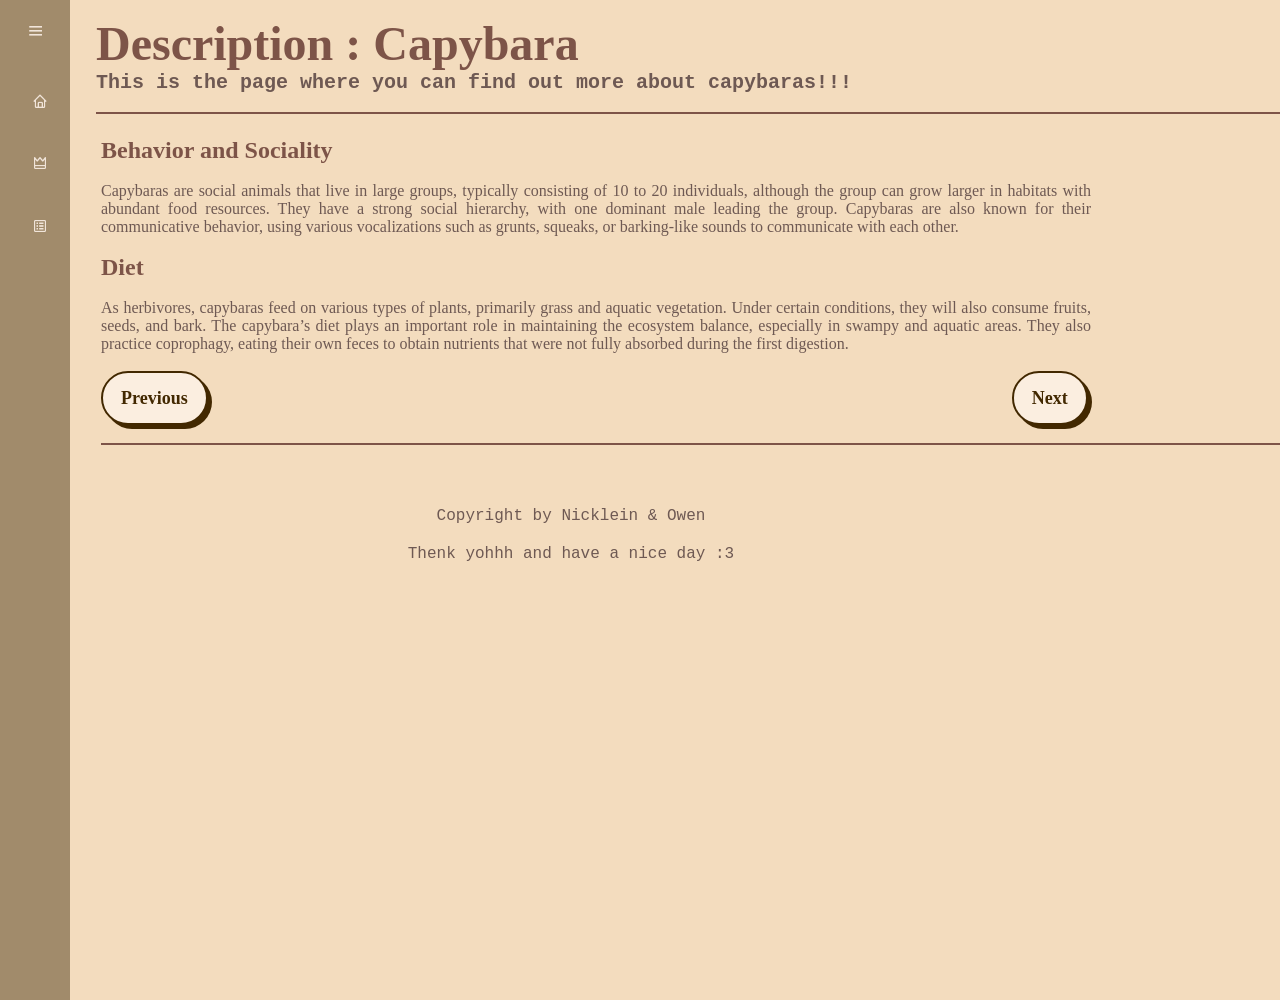
<file: 1desc 2.html>
<!DOCTYPE html>
<html>

<head>
	<link rel="icon"
		href="https://media4.giphy.com/media/v1.Y2lkPTc5MGI3NjExcGN5dHhzMmF2MGNrdWoxd28wbGU1ZWJ4aDR4bnN2ZzhxOTR1cTcwNSZlcD12MV9pbnRlcm5hbF9naWZfYnlfaWQmY3Q9cw/pDn9h4mpzxE85qIbMV/giphy.webp"
		type="image/x-icon" />
	<link href='https://unpkg.com/boxicons@2.1.4/css/boxicons.min.css' rel='stylesheet'>
	<title>Capybara</title>
	<style>
		* {
			margin: 0;
			padding: 0;
			box-sizing: border-box;
		}

		.sidebar {
			position: absolute;
			top: 0;
			left: 0;
			height: 1000px;
			width: 70px;
			background-color: #a18b6b;
			padding: .8rem .8rem;
			transition: all 0.5s ease;
		}

		.sidebar.active~.main-content {
			left: 250px;
			width: calc(100% - 200px);
		}

		.sidebar.active {
			width: 210px;
		}

		.sidebar #btn {
			position: absolute;
			color: #f1e5da;
			top: .4rem;
			left: 50%;
			font-size: 1.2rem;
			line-height: 50px;
			transform: translateX(-50%);
			cursor: pointer;
		}

		.sidebar.active #btn {
			left: 90%;
		}

		.sidebar .top .logo {
			color: #f1e5da;
			display: flex;
			height: 50px;
			width: 100%;
			align-items: center;
			pointer-events: none;
			opacity: 0;
			transition: opacity 0.3s ease-in;
		}

		.sidebar.active .top .logo {
			opacity: 1;
		}

		.top .logo {
			font-size: 2rem;
			margin-right: 20px;
		}

		.user {
			display: flex;
			align-items: center;
			margin: 1rem 0;
		}

		.user p {
			color: #f1e5da;
			opacity: 1;
			margin-left: 1rem
		}


		.sidebar p {
			opacity: 0;
		}

		.sidebar.active p {
			opacity: 1;
		}

		.sidebar ul li {
			position: relative;
			list-style-type: none;
			height: 50px;
			width: 90%;
			margin: 0.8rem auto;
			line-height: 50px;
		}

		.sidebar ul li a {
			color: #f1e5da;
			display: flex;
			align-items: center;
			text-decoration: none;
			border-radius: 0.8rem;
		}

		.sidebar ul li a:hover {
			background-color: #f1e5da;
			color: #7d5448;
		}

		.sidebar ul li a i {
			min-width: 50px;
			text-align: center;
			height: 50px;
			border-radius: 12px;
			line-height: 50px;
		}

		.sidebar .nav-item {
			opacity: 0;
			transition: opacity 0.3s ease-in;
		}

		.sidebar.active .nav-item {
			opacity: 1;
		}

		.sidebar ul li .tooltip {
			position: absolute;
			left: 125px;
			top: 50%;
			transform: translate(-50%, -50%);
			box-shadow: 0 0.5rem 0.8rem rgba(0, 0, 0, 0.2);
			border-radius: .5rem;
			padding: .4rem 1.2rem;
			line-height: 1.8rem;
			z-index: 20;
			opacity: 0;
		}

		.sidebar ul li:hover .tooltip {
			opacity: 1;
			background-color: #f1e5da;
			color: #7d5448;
		}

		.sidebar.active ul li .tooltip {
			display: none;
		}

		.main-content {
			position: relative;
			min-height: 100vh;
			top: 0;
			left: 80px;
			transition: all 0.5s ease;
			width: calc(100%-80px);
			padding: 1rem;

		}

		body {
			background-color: #f3dcbe;
		}

		.tombol {
			background-color: #fbeee0;
			border: 2px solid #422800;
			border-radius: 30px;
			box-shadow: #422800 4px 4px 0 0;
			color: #422800;
			cursor: pointer;
			display: inline-block;
			font-weight: 600;
			font-size: 18px;
			padding: 0 18px;
			line-height: 50px;
			text-align: center;
			text-decoration: none;
			user-select: none;
			-webkit-user-select: none;
			touch-action: manipulation;
		}

		.tombol:hover {
			background-color: #fff;
		}

		.tombol:active {
			box-shadow: #422800 2px 2px 0 0;
			transform: translate(2px, 2px);
		}

		@media (min-width: 768px) {
			.button-74 {
				min-width: 120px;
				padding: 0 25px;
			}
		}
	</style>
</head>

<body>

	<nav>
		<div class="sidebar">
			<div class="top">
				<div class="logo">
					<i class="bx bx-leaf"></i>
					<span>Menu</span>
				</div>
				<i class="bx bx-menu" id="btn"></i>
			</div>
			<ul>
				<li>
					<a
						href="index.html">
						<i class="bx bx-home"></i>
						<span class="nav-item">Home</span>
					</a>
					<span class="tooltip">Home</span>
				</li>

				<li>
					<a
						href="2class.html">
						<i class="bx bx-crown"></i>
						<span class="nav-item">Classification</span>
					</a>
					<span class="tooltip">Classification</span>
				</li>

				<li>
					<a
						href="3regis.html">
						<i class="bx bx-spreadsheet"></i>
						<span class="nav-item">Register</span>
					</a>
					<span class="tooltip">Register</span>
				</li>
			</ul>
		</div>


		<div class="main-content">
			<div class="content">
				<p>
					<font face="Cursive" color="#7d5448" size="7">
						<b>
							Description : Capybara
						</b>
					</font>
				</p>
				<p>
					<b>
						<font size="5" color="#6e5953" face="Monospace">
							This is the page where you can find out more about capybaras!!!
						</font>
					</b>
				</p>
				<br>
				<hr width="1800" align="left" color="#7d5448">
				<br>


				<article>

					<div style="width: 1000px; padding: 5px;">
						<p align="left">
							<font size="5" face="Cursive" color="#7d5448">
								<b>
									Behavior and Sociality
								</b>
							</font>
						</p>

						<br>

						<p align="justify" class="short-desc">
							<font size="3" face="Cursive" color="#6e5953">
								Capybaras are social animals that live in large groups, typically consisting of 10 to 20 individuals, although the group can grow larger in habitats with abundant food resources. They have a strong social hierarchy, with one dominant male leading the group. Capybaras are also known for their communicative behavior, using various vocalizations such as grunts, squeaks, or barking-like sounds to communicate with each other.
							</font>
						</p>

						<br>

						<p align="left">
							<font size="5" face="Cursive" color="#7d5448">
								<b>
									Diet
								</b>
							</font>
						</p>

						<br>

						<p align="justify" class="short-desc">
							<font size="3" face="Cursive" color="#6e5953">
								As herbivores, capybaras feed on various types of plants, primarily grass and aquatic vegetation. Under certain conditions, they will also consume fruits, seeds, and bark. The capybara’s diet plays an important role in maintaining the ecosystem balance, especially in swampy and aquatic areas. They also practice coprophagy, eating their own feces to obtain nutrients that were not fully absorbed during the first digestion.
							</font>
						</p>

						<br>
						<a href="1desc.html"
							class="tombol">Previous</a>
						<a href="1desc 3.html"
							class="tombol" style="margin-left: 800px;">Next</a>

						<br>
						<br>
						<hr width="1800" align="left" color="#7d5448">
						<br>

				</article>

				<br>

				<footer>
					<div style="width: 950px; padding: 20px;">
						<center>
							<p>
								<font face="Monospace" size="4" color="#6e5953">
									Copyright by Nicklein & Owen
									<br><br>
									Thenk yohhh and have a nice day :3
								</font>
							</p>
						</center>
					</div>
				</footer>
			</div>
		</div>
		</div>

		<script>
			let btn = document.querySelector('#btn')
			let sidebar = document.querySelector('.sidebar')

			btn.onclick = function () {
				sidebar.classList.toggle('active');
			};
		</script>

</body>

</html>
</file>
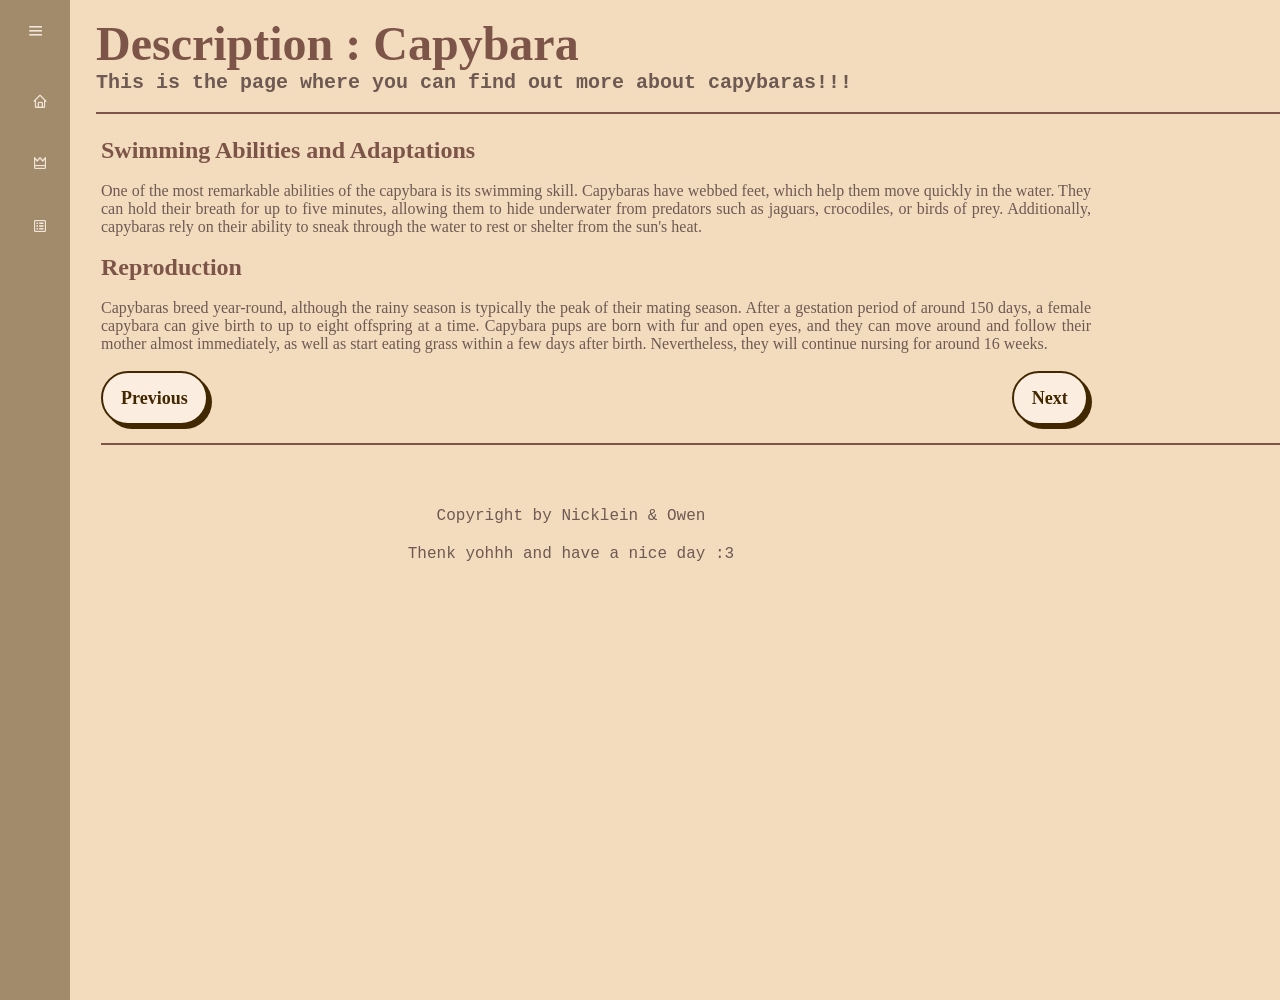
<file: 1desc 3.html>
<!DOCTYPE html>
<html>

<head>
	<link rel="icon"
		href="https://media4.giphy.com/media/v1.Y2lkPTc5MGI3NjExcGN5dHhzMmF2MGNrdWoxd28wbGU1ZWJ4aDR4bnN2ZzhxOTR1cTcwNSZlcD12MV9pbnRlcm5hbF9naWZfYnlfaWQmY3Q9cw/pDn9h4mpzxE85qIbMV/giphy.webp"
		type="image/x-icon" />
	<link href='https://unpkg.com/boxicons@2.1.4/css/boxicons.min.css' rel='stylesheet'>
	<title>Capybara</title>
	<style>
		* {
			margin: 0;
			padding: 0;
			box-sizing: border-box;
		}

		.sidebar {
			position: absolute;
			top: 0;
			left: 0;
			height: 1000px;
			width: 70px;
			background-color: #a18b6b;
			padding: .8rem .8rem;
			transition: all 0.5s ease;
		}

		.sidebar.active~.main-content {
			left: 250px;
			width: calc(100% - 200px);
		}

		.sidebar.active {
			width: 210px;
		}

		.sidebar #btn {
			position: absolute;
			color: #f1e5da;
			top: .4rem;
			left: 50%;
			font-size: 1.2rem;
			line-height: 50px;
			transform: translateX(-50%);
			cursor: pointer;
		}

		.sidebar.active #btn {
			left: 90%;
		}

		.sidebar .top .logo {
			color: #f1e5da;
			display: flex;
			height: 50px;
			width: 100%;
			align-items: center;
			pointer-events: none;
			opacity: 0;
			transition: opacity 0.3s ease-in;
		}

		.sidebar.active .top .logo {
			opacity: 1;
		}

		.top .logo {
			font-size: 2rem;
			margin-right: 20px;
		}

		.user {
			display: flex;
			align-items: center;
			margin: 1rem 0;
		}

		.user p {
			color: #f1e5da;
			opacity: 1;
			margin-left: 1rem
		}


		.sidebar p {
			opacity: 0;
		}

		.sidebar.active p {
			opacity: 1;
		}

		.sidebar ul li {
			position: relative;
			list-style-type: none;
			height: 50px;
			width: 90%;
			margin: 0.8rem auto;
			line-height: 50px;
		}

		.sidebar ul li a {
			color: #f1e5da;
			display: flex;
			align-items: center;
			text-decoration: none;
			border-radius: 0.8rem;
		}

		.sidebar ul li a:hover {
			background-color: #f1e5da;
			color: #7d5448;
		}

		.sidebar ul li a i {
			min-width: 50px;
			text-align: center;
			height: 50px;
			border-radius: 12px;
			line-height: 50px;
		}

		.sidebar .nav-item {
			opacity: 0;
			transition: opacity 0.3s ease-in;
		}

		.sidebar.active .nav-item {
			opacity: 1;
		}

		.sidebar ul li .tooltip {
			position: absolute;
			left: 125px;
			top: 50%;
			transform: translate(-50%, -50%);
			box-shadow: 0 0.5rem 0.8rem rgba(0, 0, 0, 0.2);
			border-radius: .5rem;
			padding: .4rem 1.2rem;
			line-height: 1.8rem;
			z-index: 20;
			opacity: 0;
		}

		.sidebar ul li:hover .tooltip {
			opacity: 1;
			background-color: #f1e5da;
			color: #7d5448;
		}

		.sidebar.active ul li .tooltip {
			display: none;
		}

		.main-content {
			position: relative;
			min-height: 100vh;
			top: 0;
			left: 80px;
			transition: all 0.5s ease;
			width: calc(100%-80px);
			padding: 1rem;

		}

		body {
			background-color: #f3dcbe;
		}

		.tombol {
			background-color: #fbeee0;
			border: 2px solid #422800;
			border-radius: 30px;
			box-shadow: #422800 4px 4px 0 0;
			color: #422800;
			cursor: pointer;
			display: inline-block;
			font-weight: 600;
			font-size: 18px;
			padding: 0 18px;
			line-height: 50px;
			text-align: center;
			text-decoration: none;
			user-select: none;
			-webkit-user-select: none;
			touch-action: manipulation;
		}

		.tombol:hover {
			background-color: #fff;
		}

		.tombol:active {
			box-shadow: #422800 2px 2px 0 0;
			transform: translate(2px, 2px);
		}

		@media (min-width: 768px) {
			.button-74 {
				min-width: 120px;
				padding: 0 25px;
			}
		}
	</style>
</head>

<body>

	<nav>
		<div class="sidebar">
			<div class="top">
				<div class="logo">
					<i class="bx bx-leaf"></i>
					<span>Menu</span>
				</div>
				<i class="bx bx-menu" id="btn"></i>
			</div>
			<ul>
				<li>
					<a
						href="index.html">
						<i class="bx bx-home"></i>
						<span class="nav-item">Home</span>
					</a>
					<span class="tooltip">Home</span>
				</li>

				<li>
					<a
						href="2class.html">
						<i class="bx bx-crown"></i>
						<span class="nav-item">Classification</span>
					</a>
					<span class="tooltip">Classification</span>
				</li>

				<li>
					<a
						href="3regis.html">
						<i class="bx bx-spreadsheet"></i>
						<span class="nav-item">Register</span>
					</a>
					<span class="tooltip">Register</span>
				</li>
			</ul>
		</div>


		<div class="main-content">
			<div class="content">
				<p>
					<font face="Cursive" color="#7d5448" size="7">
						<b>
							Description : Capybara
						</b>
					</font>
				</p>
				<p>
					<b>
						<font size="5" color="#6e5953" face="Monospace">
							This is the page where you can find out more about capybaras!!!
						</font>
					</b>
				</p>
				<br>
				<hr width="1800" align="left" color="#7d5448">
				<br>


				<article>

					<div style="width: 1000px; padding: 5px;">
						<p align="left">
							<font size="5" face="Cursive" color="#7d5448">
								<b>
									Swimming Abilities and Adaptations
								</b>
							</font>
						</p>

						<br>

						<p align="justify" class="short-desc">
							<font size="3" face="Cursive" color="#6e5953">
								One of the most remarkable abilities of the capybara is its swimming skill. Capybaras
								have webbed feet, which help them move quickly in the water. They can hold their breath
								for up to five minutes, allowing them to hide underwater from predators such as jaguars,
								crocodiles, or birds of prey. Additionally, capybaras rely on their ability to sneak
								through the water to rest or shelter from the sun's heat.
							</font>
						</p>

						<br>

						<p align="left">
							<font size="5" face="Cursive" color="#7d5448">
								<b>
									Reproduction

								</b>
							</font>
						</p>

						<br>

						<p align="justify" class="short-desc">
							<font size="3" face="Cursive" color="#6e5953">
								Capybaras breed year-round, although the rainy season is typically the peak of their
								mating season. After a gestation period of around 150 days, a female capybara can give
								birth to up to eight offspring at a time. Capybara pups are born with fur and open eyes,
								and they can move around and follow their mother almost immediately, as well as start
								eating grass within a few days after birth. Nevertheless, they will continue nursing for
								around 16 weeks.
							</font>
						</p>

						<br>
						<a href="1desc 2.html"
							class="tombol">Previous</a>
						<a href="1desc 4.html"
							class="tombol" style="margin-left: 800px;">Next</a>

						<br>
						<br>
						<hr width="1800" align="left" color="#7d5448">
						<br>

				</article>

				<br>

				<footer>
					<div style="width: 950px; padding: 20px;">
						<center>
							<p>
								<font face="Monospace" size="4" color="#6e5953">
									Copyright by Nicklein & Owen
									<br><br>
									Thenk yohhh and have a nice day :3
								</font>
							</p>
						</center>
					</div>
				</footer>
			</div>
		</div>
		</div>

		<script>
			let btn = document.querySelector('#btn')
			let sidebar = document.querySelector('.sidebar')

			btn.onclick = function () {
				sidebar.classList.toggle('active');
			};
		</script>

</body>

</html>
</file>
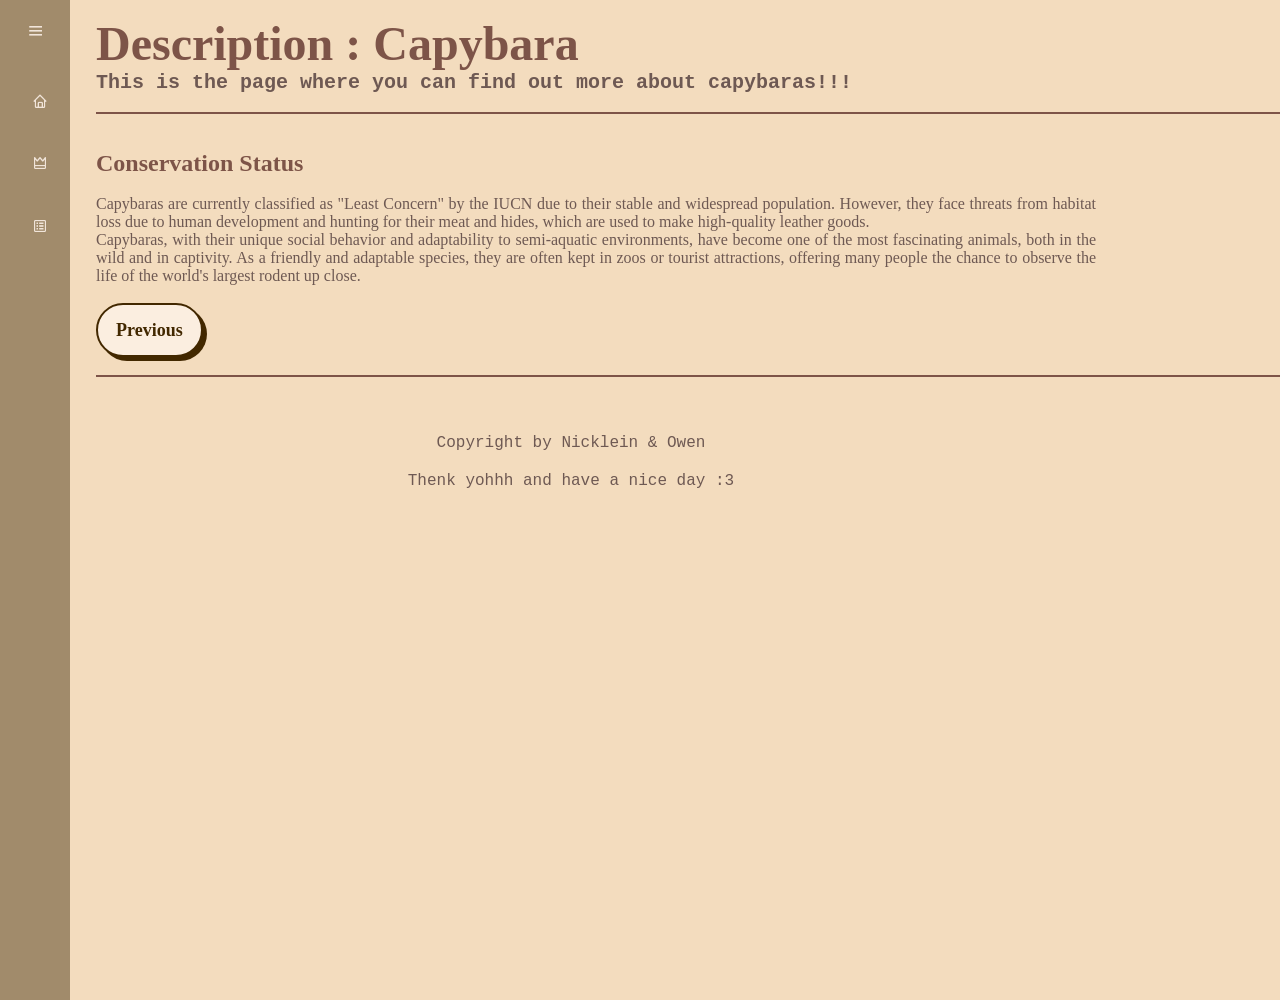
<file: 1desc 4.html>
<!DOCTYPE html>
<html>

<head>
	<link rel="icon"
		href="https://media4.giphy.com/media/v1.Y2lkPTc5MGI3NjExcGN5dHhzMmF2MGNrdWoxd28wbGU1ZWJ4aDR4bnN2ZzhxOTR1cTcwNSZlcD12MV9pbnRlcm5hbF9naWZfYnlfaWQmY3Q9cw/pDn9h4mpzxE85qIbMV/giphy.webp"
		type="image/x-icon" />
	<link href='https://unpkg.com/boxicons@2.1.4/css/boxicons.min.css' rel='stylesheet'>
	<title>Capybara</title>
	<style>
		* {
			margin: 0;
			padding: 0;
			box-sizing: border-box;
		}

		.sidebar {
			position: absolute;
			top: 0;
			left: 0;
			height: 1000px;
			width: 70px;
			background-color: #a18b6b;
			padding: .8rem .8rem;
			transition: all 0.5s ease;
		}

		.sidebar.active~.main-content {
			left: 250px;
			width: calc(100% - 200px);
		}

		.sidebar.active {
			width: 210px;
		}

		.sidebar #btn {
			position: absolute;
			color: #f1e5da;
			top: .4rem;
			left: 50%;
			font-size: 1.2rem;
			line-height: 50px;
			transform: translateX(-50%);
			cursor: pointer;
		}

		.sidebar.active #btn {
			left: 90%;
		}

		.sidebar .top .logo {
			color: #f1e5da;
			display: flex;
			height: 50px;
			width: 100%;
			align-items: center;
			pointer-events: none;
			opacity: 0;
			transition: opacity 0.3s ease-in;
		}

		.sidebar.active .top .logo {
			opacity: 1;
		}

		.top .logo {
			font-size: 2rem;
			margin-right: 20px;
		}

		.user {
			display: flex;
			align-items: center;
			margin: 1rem 0;
		}

		.user p {
			color: #f1e5da;
			opacity: 1;
			margin-left: 1rem
		}


		.sidebar p {
			opacity: 0;
		}

		.sidebar.active p {
			opacity: 1;
		}

		.sidebar ul li {
			position: relative;
			list-style-type: none;
			height: 50px;
			width: 90%;
			margin: 0.8rem auto;
			line-height: 50px;
		}

		.sidebar ul li a {
			color: #f1e5da;
			display: flex;
			align-items: center;
			text-decoration: none;
			border-radius: 0.8rem;
		}

		.sidebar ul li a:hover {
			background-color: #f1e5da;
			color: #7d5448;
		}

		.sidebar ul li a i {
			min-width: 50px;
			text-align: center;
			height: 50px;
			border-radius: 12px;
			line-height: 50px;
		}

		.sidebar .nav-item {
			opacity: 0;
			transition: opacity 0.3s ease-in;
		}

		.sidebar.active .nav-item {
			opacity: 1;
		}

		.sidebar ul li .tooltip {
			position: absolute;
			left: 125px;
			top: 50%;
			transform: translate(-50%, -50%);
			box-shadow: 0 0.5rem 0.8rem rgba(0, 0, 0, 0.2);
			border-radius: .5rem;
			padding: .4rem 1.2rem;
			line-height: 1.8rem;
			z-index: 20;
			opacity: 0;
		}

		.sidebar ul li:hover .tooltip {
			opacity: 1;
			background-color: #f1e5da;
			color: #7d5448;
		}

		.sidebar.active ul li .tooltip {
			display: none;
		}

		.main-content {
			position: relative;
			min-height: 100vh;
			top: 0;
			left: 80px;
			transition: all 0.5s ease;
			width: calc(100%-80px);
			padding: 1rem;

		}

		body {
			background-color: #f3dcbe;
		}

		.tombol {
			background-color: #fbeee0;
			border: 2px solid #422800;
			border-radius: 30px;
			box-shadow: #422800 4px 4px 0 0;
			color: #422800;
			cursor: pointer;
			display: inline-block;
			font-weight: 600;
			font-size: 18px;
			padding: 0 18px;
			line-height: 50px;
			text-align: center;
			text-decoration: none;
			user-select: none;
			-webkit-user-select: none;
			touch-action: manipulation;
		}

		.tombol:hover {
			background-color: #fff;
		}

		.tombol:active {
			box-shadow: #422800 2px 2px 0 0;
			transform: translate(2px, 2px);
		}

		@media (min-width: 768px) {
			.button-74 {
				min-width: 120px;
				padding: 0 25px;
			}
		}
	</style>
</head>

<body>

	<nav>
		<div class="sidebar">
			<div class="top">
				<div class="logo">
					<i class="bx bx-leaf"></i>
					<span>Menu</span>
				</div>
				<i class="bx bx-menu" id="btn"></i>
			</div>
			<ul>
				<li>
					<a
						href="index.html">
						<i class="bx bx-home"></i>
						<span class="nav-item">Home</span>
					</a>
					<span class="tooltip">Home</span>
				</li>

				<li>
					<a
						href="2class.html">
						<i class="bx bx-crown"></i>
						<span class="nav-item">Classification</span>
					</a>
					<span class="tooltip">Classification</span>
				</li>

				<li>
					<a
						href="3regis.html">
						<i class="bx bx-spreadsheet"></i>
						<span class="nav-item">Register</span>
					</a>
					<span class="tooltip">Register</span>
				</li>
			</ul>
		</div>


		<div class="main-content">
			<div class="content">
				<p>
					<font face="Cursive" color="#7d5448" size="7">
						<b>
							Description : Capybara
						</b>
					</font>
				</p>
				<p>
					<b>
						<font size="5" color="#6e5953" face="Monospace">
							This is the page where you can find out more about capybaras!!!
						</font>
					</b>
				</p>
				<br>
				<hr width="1800" align="left" color="#7d5448">
				<br>


				<article>
					<br>

					<p align="left">
						<font size="5" face="Cursive" color="#7d5448">
							<b>
								Conservation Status
							</b>
						</font>
					</p>

					<br>

					<div style="width: 1000px;">
						<p align="justify" class="short-desc" >
							<font size="3" face="Cursive" color="#6e5953">
								Capybaras are currently classified as "Least Concern" by the IUCN due to their stable and
								widespread population. However, they face threats from habitat loss due to human development
								and hunting for their meat and hides, which are used to make high-quality leather goods.
								<br>
								Capybaras, with their unique social behavior and adaptability to semi-aquatic environments,
								have become one of the most fascinating animals, both in the wild and in captivity. As a
								friendly and adaptable species, they are often kept in zoos or tourist attractions, offering
								many people the chance to observe the life of the world's largest rodent up close.
							</font>
						</p>
					</div>

					<br>
					<a href="1desc 3.html"
						class="tombol">Previous</a>

					<br>
					<br>
					<hr width="1800" align="left" color="#7d5448">
					<br>

				</article>

				<br>

				<footer>
					<div style="width: 950px; padding: 20px;">
						<center>
							<p>
								<font face="Monospace" size="4" color="#6e5953">
									Copyright by Nicklein & Owen
									<br><br>
									Thenk yohhh and have a nice day :3
								</font>
							</p>
						</center>
					</div>
				</footer>
			</div>
		</div>
		</div>

		<script>
			let btn = document.querySelector('#btn')
			let sidebar = document.querySelector('.sidebar')

			btn.onclick = function () {
				sidebar.classList.toggle('active');
			};
		</script>

</body>

</html>
</file>
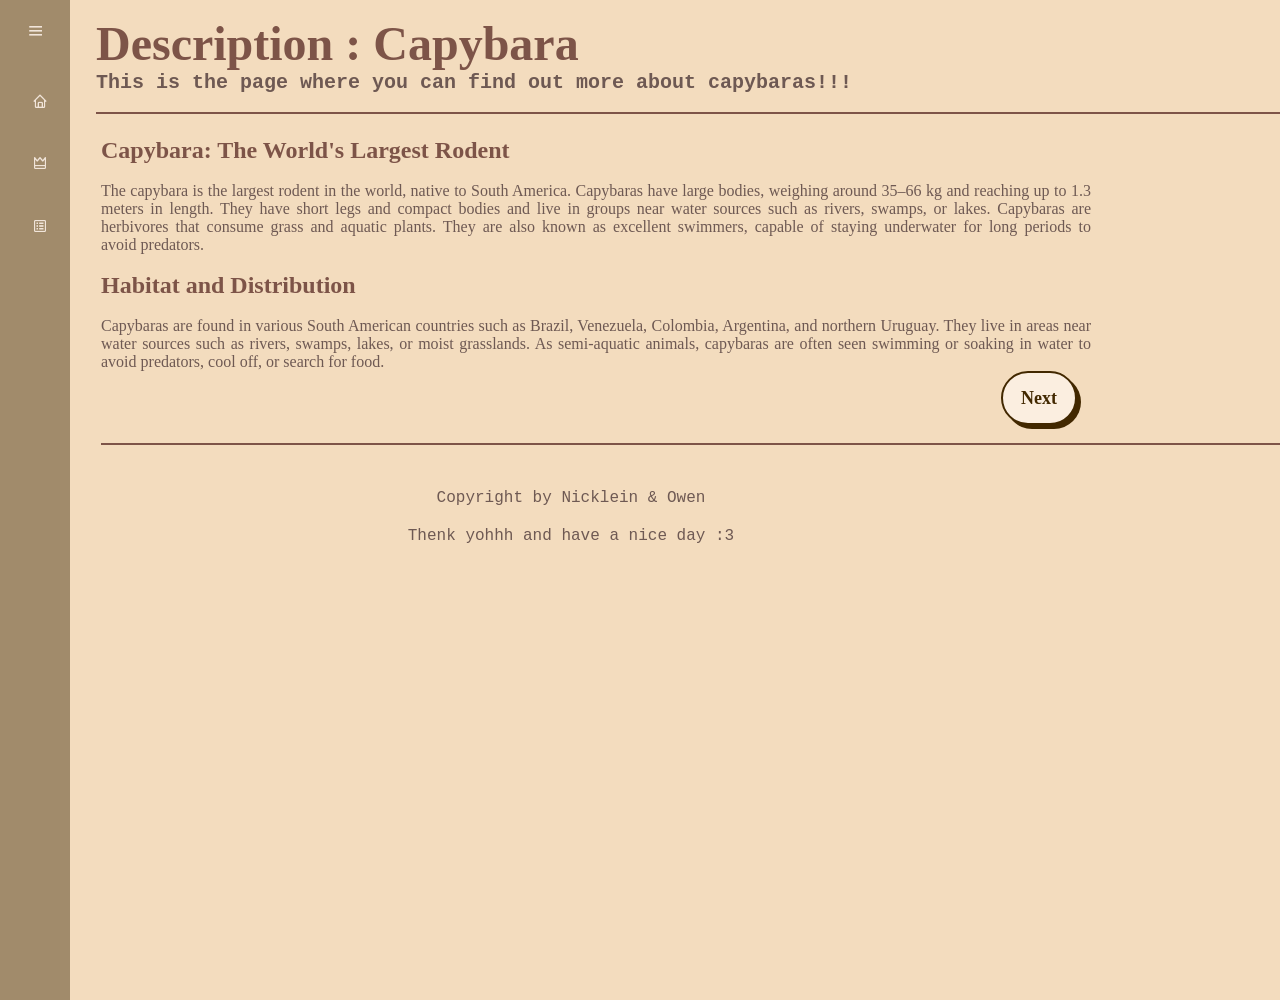
<file: 1desc.html>
<!DOCTYPE html>
<html>
<head>
	<link rel="icon" href="https://media4.giphy.com/media/v1.Y2lkPTc5MGI3NjExcGN5dHhzMmF2MGNrdWoxd28wbGU1ZWJ4aDR4bnN2ZzhxOTR1cTcwNSZlcD12MV9pbnRlcm5hbF9naWZfYnlfaWQmY3Q9cw/pDn9h4mpzxE85qIbMV/giphy.webp" type="image/x-icon" />
	<link href='https://unpkg.com/boxicons@2.1.4/css/boxicons.min.css' rel='stylesheet'>
	<title>Capybara</title>
	<style>
		* {
			margin:0 ;
			padding: 0;
			box-sizing: border-box;
		}

		.sidebar{
			position: absolute;
			top: 0;
			left: 0;
			height: 1000px;
			width: 70px;
			background-color:#a18b6b ;
			padding: .8rem .8rem;
			transition: all 0.5s ease;
		}

		.sidebar.active ~ .main-content{
			left: 250px;
			width: calc(100% - 200px);
		}

		.sidebar.active{
			width: 210px;
		}

		.sidebar #btn{
			position: absolute;
			color: #f1e5da;
			top: .4rem;
			left: 50%;
			font-size: 1.2rem;
			line-height: 50px;
			transform: translateX(-50%);
			cursor: pointer;
		}

		.sidebar.active #btn {
			left: 90%;
		}

		.sidebar .top .logo{
			color: #f1e5da;
			display: flex;
			height: 50px;	
			width: 100%;	
			align-items: center;	
			pointer-events: none;
			opacity: 0;
  			transition: opacity 0.3s ease-in;
		}

		.sidebar.active .top .logo{
			opacity: 1;
		}

		.top .logo{
			font-size: 2rem;
			margin-right: 20px;
		}

		.user{
			display: flex;
			align-items: center;
			margin: 1rem 0;
		}

		.user p {
			color: #f1e5da;
			opacity: 1;
			margin-left: 1rem
		}
		

		.sidebar p {
			opacity: 0;
		}

		.sidebar.active p {
			opacity: 1;
		}

		.sidebar ul li {
			position: relative;
			list-style-type: none;
			height: 50px;
			width: 90%;
			margin: 0.8rem auto;
			line-height: 50px;
		}

		.sidebar ul li a {
			color: #f1e5da;
			display: flex;
			align-items: center;
			text-decoration: none;
			border-radius: 0.8rem;
		}
		
		.sidebar ul li a:hover{
			background-color: #f1e5da;
			color: #7d5448;
		}

		.sidebar ul li a i {
			min-width: 50px;
			text-align: center;
			height: 50px;
			border-radius: 12px;
			line-height: 50px;
		}

		.sidebar .nav-item {
			opacity: 0;
			transition: opacity 0.3s ease-in;
		}

		.sidebar.active .nav-item {
			opacity: 1;
		}

		.sidebar ul li .tooltip{
			position: absolute;
			left: 125px;
			top: 50%;
			transform: translate(-50%, -50%);
			box-shadow: 0 0.5rem 0.8rem rgba(0, 0, 0, 0.2);
			border-radius: .5rem;
			padding: .4rem 1.2rem;
			line-height: 1.8rem;
			z-index: 20;
			opacity: 0;
		}

		.sidebar ul li:hover .tooltip {
			opacity: 1;
            background-color: #f1e5da;
            color: #7d5448;
		}

		.sidebar.active ul li .tooltip{
			display: none;
		}

		.main-content{
			position: relative;
			min-height: 100vh;
			top: 0;
			left: 80px;
			transition: all 0.5s ease;
			width: calc(100%-80px);
			padding: 1rem;
            
		}

        body{
            background-color: #f3dcbe;
        }

		.tombol {
			background-color: #fbeee0;
			border: 2px solid #422800;
			border-radius: 30px;
			box-shadow: #422800 4px 4px 0 0;
			color: #422800;
			cursor: pointer;
			display: inline-block;
			font-weight: 600;
			font-size: 18px;
			padding: 0 18px;
			line-height: 50px;
			text-align: center;
			text-decoration: none;
			user-select: none;
			-webkit-user-select: none;
			touch-action: manipulation;
			margin-left: 900px;
		}

		.tombol:hover {
		  	background-color: #fff;
		}

		.tombol:active {
		  	box-shadow: #422800 2px 2px 0 0;
		  	transform: translate(2px, 2px);
		}

		@media (min-width: 768px) {
		  .button-74 {
			min-width: 120px;
			padding: 0 25px;
		  }
		}
	</style>
</head>
<body>

<nav>
	<div class="sidebar">
		<div class="top">
			<div class="logo">
				<i class="bx bx-leaf"></i>
				<span>Menu</span>
			</div>
			<i class="bx bx-menu" id="btn"></i>
		</div>
		<ul>
			<li>
				<a href="index.html">
					<i class="bx bx-home"></i>
					<span class="nav-item">Home</span>
				</a>
				<span class="tooltip">Home</span>
			</li>

			<li>
				<a href="2class.html">
					<i class="bx bx-crown"></i>
					<span class="nav-item">Classification</span>
				</a>
				<span class="tooltip">Classification</span>
			</li>

			<li>
				<a href="3regis.html">
					<i class="bx bx-spreadsheet"></i>
					<span class="nav-item">Register</span>
				</a>
				<span class="tooltip">Register</span>
			</li>
		</ul>
	</div>

	
<div class="main-content">
	<div class="content">
	<p>
		<font face="Cursive" color="#7d5448" size="7">
			<b>
				Description : Capybara
			</b>
		</font>
	</p>
	<p>
		<b>
			<font size="5" color="#6e5953" face="Monospace">
				This is the page where you can find out more about capybaras!!!
			</font>
		</b>
	</p>
	<br>
	<hr width="1800" align="left" color="#7d5448">
	<br>


	<article>
		
		<div style="width: 1000px; padding: 5px;">
			<p align="left">
				<font size="5" face="Cursive" color="#7d5448">
					<b>
						Capybara: The World's Largest Rodent
					</b>
				</font>
			</p>

			<br>
        
            <p align="justify" class="short-desc">
                <font size="3" face="Cursive" color="#6e5953" >
                    The capybara is the largest rodent in the world, native to South America. Capybaras have large bodies, weighing around 35–66 kg and reaching up to 1.3 meters in length. They have short legs and compact bodies and live in groups near water sources such as rivers, swamps, or lakes. Capybaras are herbivores that consume grass and aquatic plants. They are also known as excellent swimmers, capable of staying underwater for long periods to avoid predators.
                </font>
            </p>

			<br>

			<p align="left">
				<font size="5" face="Cursive" color="#7d5448">
					<b>
						Habitat and Distribution
					</b>
				</font>
			</p>

			<br>
        
            <p align="justify" class="short-desc">
                <font size="3" face="Cursive" color="#6e5953" >
                    Capybaras are found in various South American countries such as Brazil, Venezuela, Colombia, Argentina, and northern Uruguay. They live in areas near water sources such as rivers, swamps, lakes, or moist grasslands. As semi-aquatic animals, capybaras are often seen swimming or soaking in water to avoid predators, cool off, or search for food.
                </font>
            </p>

			<a href="1desc 2.html" class="tombol">Next</a>
			
		<br>
		<br>
		<hr width="1800" align="left" color="#7d5448">
		<br>

		</article>


		<footer>
			<div style="width: 950px; padding: 20px;">
				<center>
					<p>
						<font face="Monospace" size="4" color="#6e5953">
							Copyright by Nicklein & Owen
							<br><br>
							Thenk yohhh and have a nice day :3
						</font>
					</p>
				</center>
			</div>
		</footer>
		</div>	
	</div>
</div>

	<script>
		let btn = document.querySelector('#btn')
		let sidebar = document.querySelector('.sidebar')

		btn.onclick = function (){
			sidebar.classList.toggle('active');
		};
	</script>

</body>
</html>
</file>
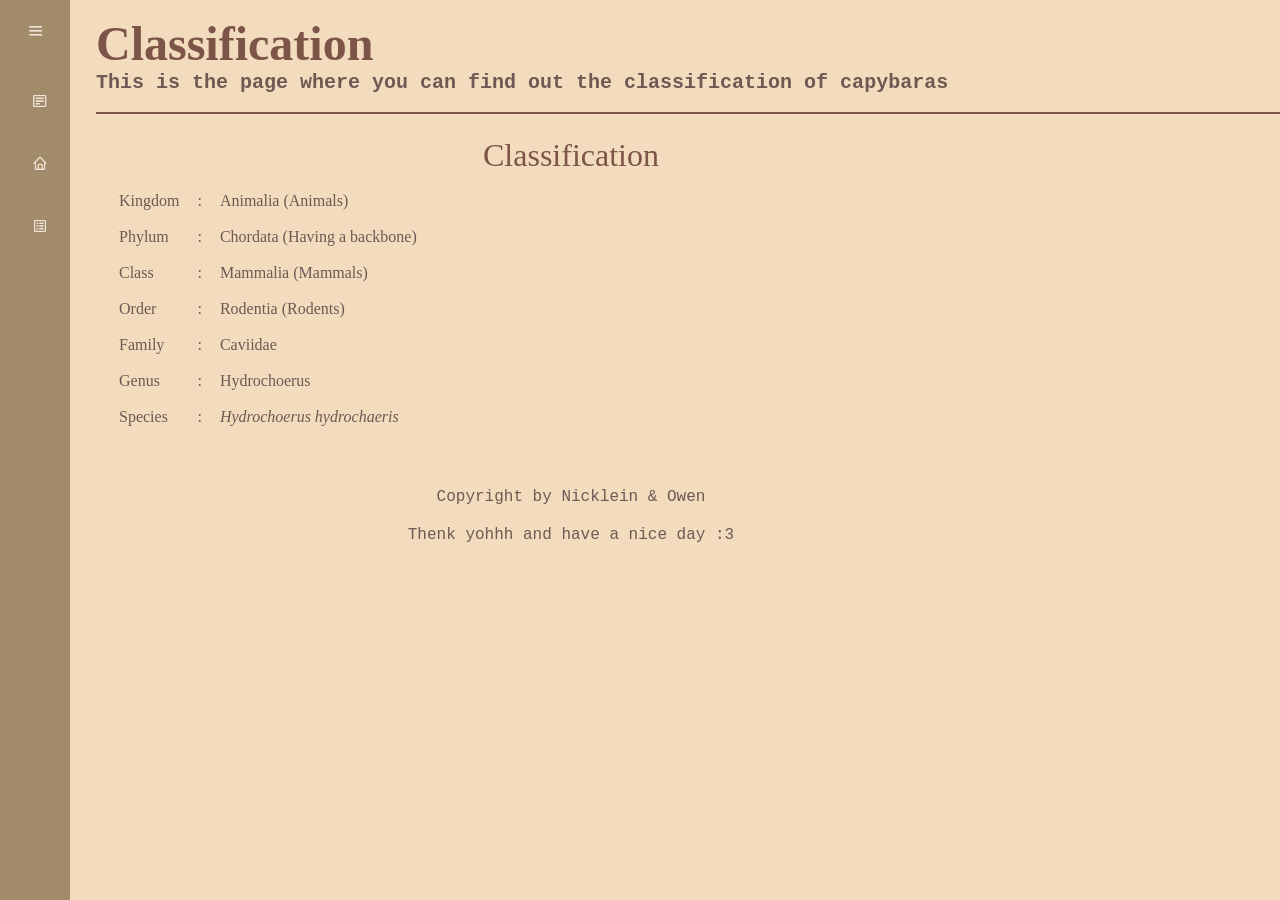
<file: 2class.html>
<!DOCTYPE html>
<html>

<head>
	<link rel="icon"
		href="https://media4.giphy.com/media/v1.Y2lkPTc5MGI3NjExcGN5dHhzMmF2MGNrdWoxd28wbGU1ZWJ4aDR4bnN2ZzhxOTR1cTcwNSZlcD12MV9pbnRlcm5hbF9naWZfYnlfaWQmY3Q9cw/pDn9h4mpzxE85qIbMV/giphy.webp"
		type="image/x-icon" />
	<link href='https://unpkg.com/boxicons@2.1.4/css/boxicons.min.css' rel='stylesheet'>
	<title>Capybara</title>
	<style>
		* {
			margin: 0;
			padding: 0;
			box-sizing: border-box;
		}

		.sidebar {
			position: absolute;
			top: 0;
			left: 0;
			height: 100vh;
			width: 70px;
			background-color: #a18b6b;
			padding: .8rem .8rem;
			transition: all 0.5s ease;
		}

		.sidebar.active~.main-content {
			left: 250px;
			width: calc(100% - 200px);
		}

		.sidebar.active {
			width: 210px;
		}

		.sidebar #btn {
			position: absolute;
			color: #f1e5da;
			top: .4rem;
			left: 50%;
			font-size: 1.2rem;
			line-height: 50px;
			transform: translateX(-50%);
			cursor: pointer;
		}

		.sidebar.active #btn {
			left: 90%;
		}

		.sidebar .top .logo {
			color: #f1e5da;
			display: flex;
			height: 50px;
			width: 100%;
			align-items: center;
			pointer-events: none;
			opacity: 0;
			transition: opacity 0.3s ease-in;
		}

		.sidebar.active .top .logo {
			opacity: 1;
		}

		.top .logo {
			font-size: 2rem;
			margin-right: 20px;
		}

		.user {
			display: flex;
			align-items: center;
			margin: 1rem 0;
		}

		.user p {
			color: #f1e5da;
			opacity: 1;
			margin-left: 1rem
		}


		.sidebar p {
			opacity: 0;
		}

		.sidebar.active p {
			opacity: 1;
		}

		.sidebar ul li {
			position: relative;
			list-style-type: none;
			height: 50px;
			width: 90%;
			margin: 0.8rem auto;
			line-height: 50px;
		}

		.sidebar ul li a {
			color: #f1e5da;
			display: flex;
			align-items: center;
			text-decoration: none;
			border-radius: 0.8rem;
		}

		.sidebar ul li a:hover {
			background-color: #f1e5da;
			color: #7d5448;
		}

		.sidebar ul li a i {
			min-width: 50px;
			text-align: center;
			height: 50px;
			border-radius: 12px;
			line-height: 50px;
		}

		.sidebar .nav-item {
			opacity: 0;
			transition: opacity 0.3s ease-in;
		}

		.sidebar.active .nav-item {
			opacity: 1;
		}

		.sidebar ul li .tooltip {
			position: absolute;
			left: 125px;
			top: 50%;
			transform: translate(-50%, -50%);
			box-shadow: 0 0.5rem 0.8rem rgba(0, 0, 0, 0.2);
			border-radius: .5rem;
			padding: .4rem 1.2rem;
			line-height: 1.8rem;
			z-index: 20;
			opacity: 0;
		}

		.sidebar ul li:hover .tooltip {
			opacity: 1;
			background-color: #f1e5da;
			color: #7d5448;
		}

		.sidebar.active ul li .tooltip {
			display: none;
		}

		.main-content {
			position: relative;
			min-height: 100vh;
			top: 0;
			left: 80px;
			transition: all 0.5s ease;
			width: calc(100%-80px);
			padding: 1rem;

		}

		body {
			background-color: #f3dcbe;
		}
	</style>
</head>

<body>

	<nav>
		<div class="sidebar">
			<div class="top">
				<div class="logo">
					<i class="bx bx-leaf"></i>
					<span>Menu</span>
				</div>
				<i class="bx bx-menu" id="btn"></i>
			</div>
			<ul>
				<li>
					<a
						href="1desc.html">
						<i class="bx bx-detail"></i>
						<span class="nav-item">Description</span>
					</a>
					<span class="tooltip">Description</span>
				</li>

				<li>
					<a
						href="index.html">
						<i class="bx bx-home"></i>
						<span class="nav-item">Home</span>
					</a>
					<span class="tooltip">Home</span>
				</li>

				<li>
					<a
						href="3regis.html">
						<i class="bx bx-spreadsheet"></i>
						<span class="nav-item">Register</span>
					</a>
					<span class="tooltip">Register</span>
				</li>
			</ul>
		</div>


		<div class="main-content">
			<div class="content">
				<p>
					<font face="Cursive" color="#7d5448" size="7">
						<b>
							Classification
						</b>
					</font>
				</p>
				<p>
					<b>
						<font size="5" color="#6e5953" face="Monospace">
							This is the page where you can find out the classification of capybaras
						</font>
					</b>
				</p>
				<br>
				<hr width="1800" align="left" color="#7d5448">
				<br>


				<article>

					<div style="width: 950px; padding: 5px;">
						<p align="center">
							<font size="6" face="Cursive" color="#7d5448">
								Classification
							</font>
						</p>

						<table cellspacing="18" cellpadding="30">
							<tr>
								<td>
									<font face="Cursive" color="#6e5953" class="headings">Kingdom</font>
								</td>
								<td>
									<font face="Cursive" color="#6e5953">:</font>
								</td>
								<td>
									<font face="Cursive" color="#6e5953">Animalia (Animals)</font>
								</td>
							</tr>

							<tr>
								<td>
									<font face="Cursive" color="#6e5953" class="headings">Phylum</font>
								</td>
								<td>
									<font face="Cursive" color="#6e5953">:</font>
								</td>
								<td>
									<font face="Cursive" color="#6e5953">Chordata (Having a backbone)</font>
								</td>
							</tr>

							<tr>
								<td>
									<font face="Cursive" color="#6e5953" class="headings">Class</font>
								</td>
								<td>
									<font face="Cursive" color="#6e5953">:</font>
								</td>
								<td>
									<font face="Cursive" color="#6e5953">Mammalia (Mammals)</font>
								</td>
							</tr>

							<tr>
								<td>
									<font face="Cursive" color="#6e5953" class="headings">Order</font>
								</td>
								<td>
									<font face="Cursive" color="#6e5953">:</font>
								</td>
								<td>
									<font face="Cursive" color="#6e5953">Rodentia (Rodents)</font>
								</td>
							</tr>

							<tr>
								<td>
									<font face="Cursive" color="#6e5953" class="headings">Family</font>
								</td>
								<td>
									<font face="Cursive" color="#6e5953">:</font>
								</td>
								<td>
									<font face="Cursive" color="#6e5953">Caviidae</font>
								</td>
							</tr>

							<tr>
								<td>
									<font face="Cursive" color="#6e5953" class="headings">Genus</font>
								</td>
								<td>
									<font face="Cursive" color="#6e5953">:</font>
								</td>
								<td>
									<font face="Cursive" color="#6e5953">Hydrochoerus</font>
								</td>
							</tr>

							<tr>
								<td>
									<font face="Cursive" color="#6e5953" class="headings">Species</font>
								</td>
								<td>
									<font face="Cursive" color="#6e5953">:</font>
								</td>
								<td>
									<font face="Cursive" color="#6e5953"><i>Hydrochoerus hydrochaeris</i></font>
								</td>
							</tr>
						</table>

				</article>

				<br>

				<footer>
					<div style="width: 950px; padding: 20px;">
						<center>
							<p>
								<font face="Monospace" size="4" color="#6e5953">
									Copyright by Nicklein & Owen
									<br><br>
									Thenk yohhh and have a nice day :3
								</font>
							</p>
						</center>
					</div>
				</footer>
			</div>
		</div>
		</div>

		<script>
			let btn = document.querySelector('#btn')
			let sidebar = document.querySelector('.sidebar')

			btn.onclick = function () {
				sidebar.classList.toggle('active');
			};
		</script>

</body>

</html>
</file>
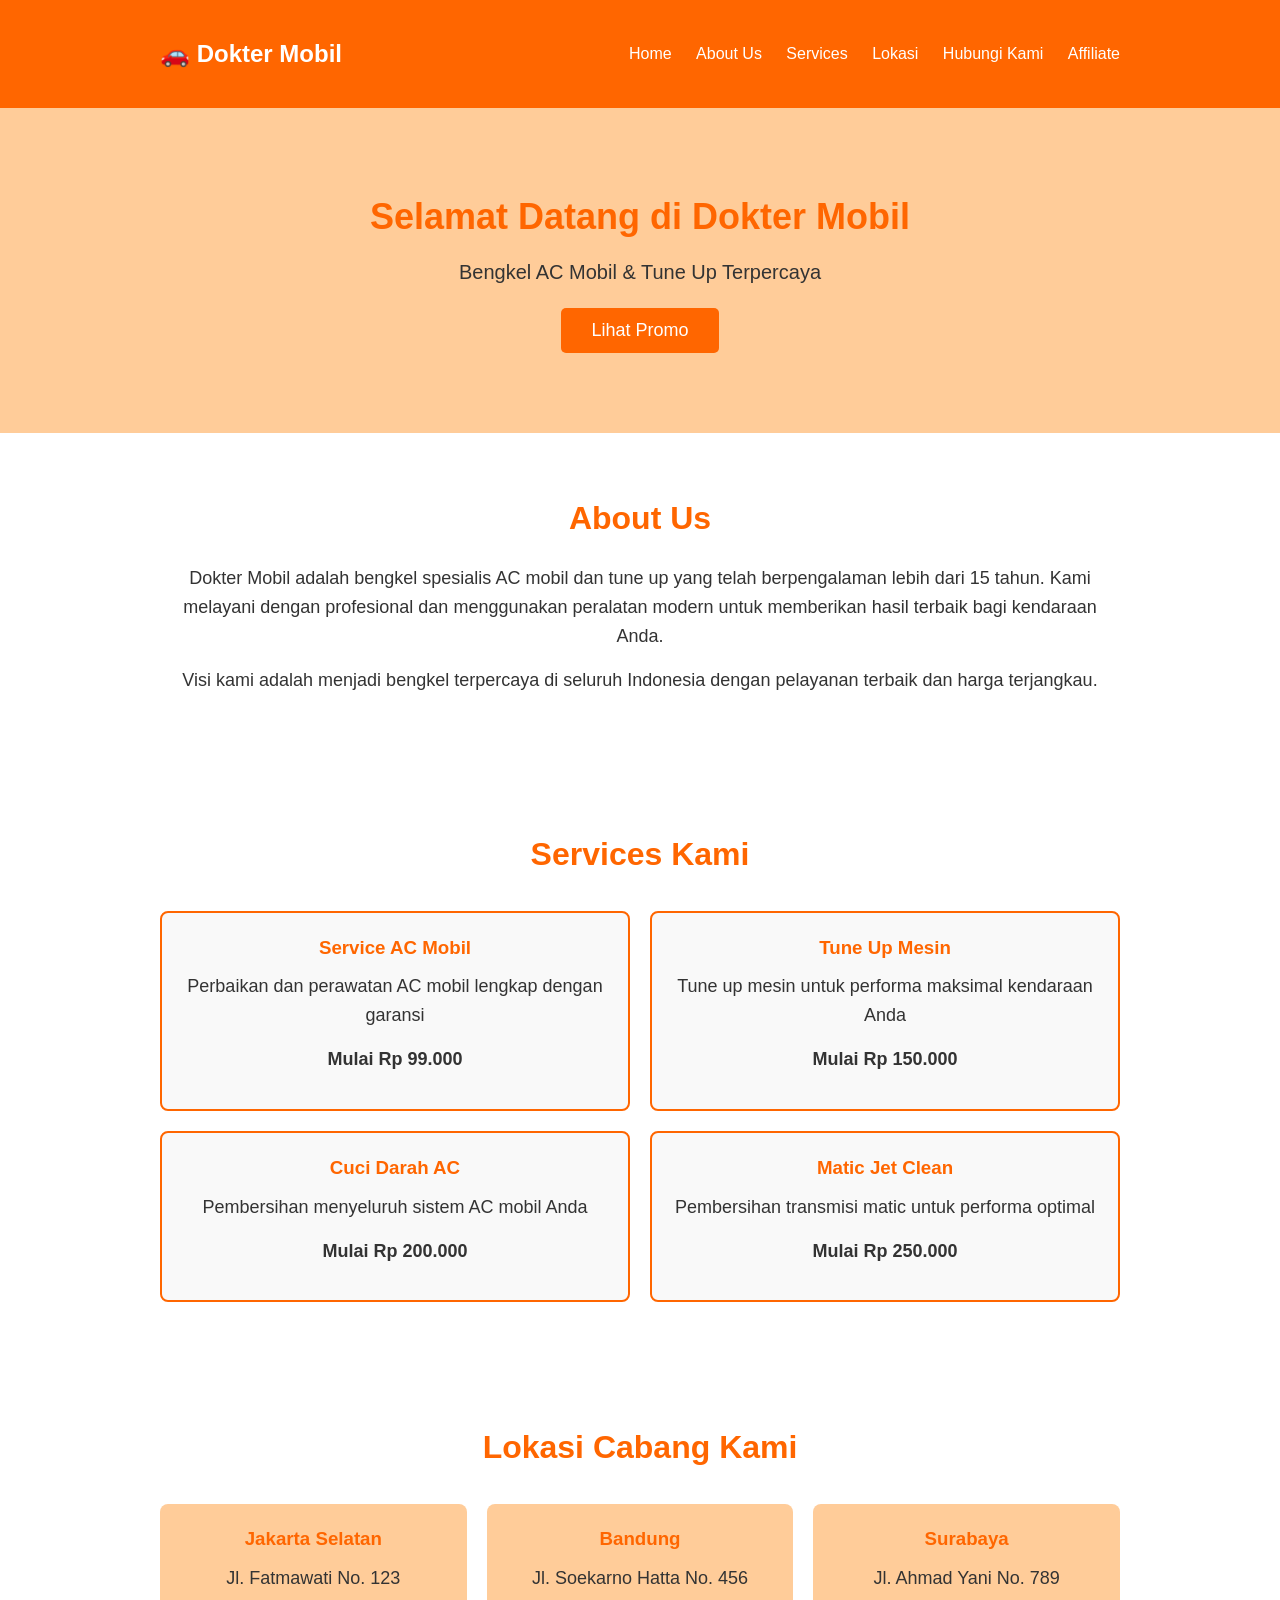
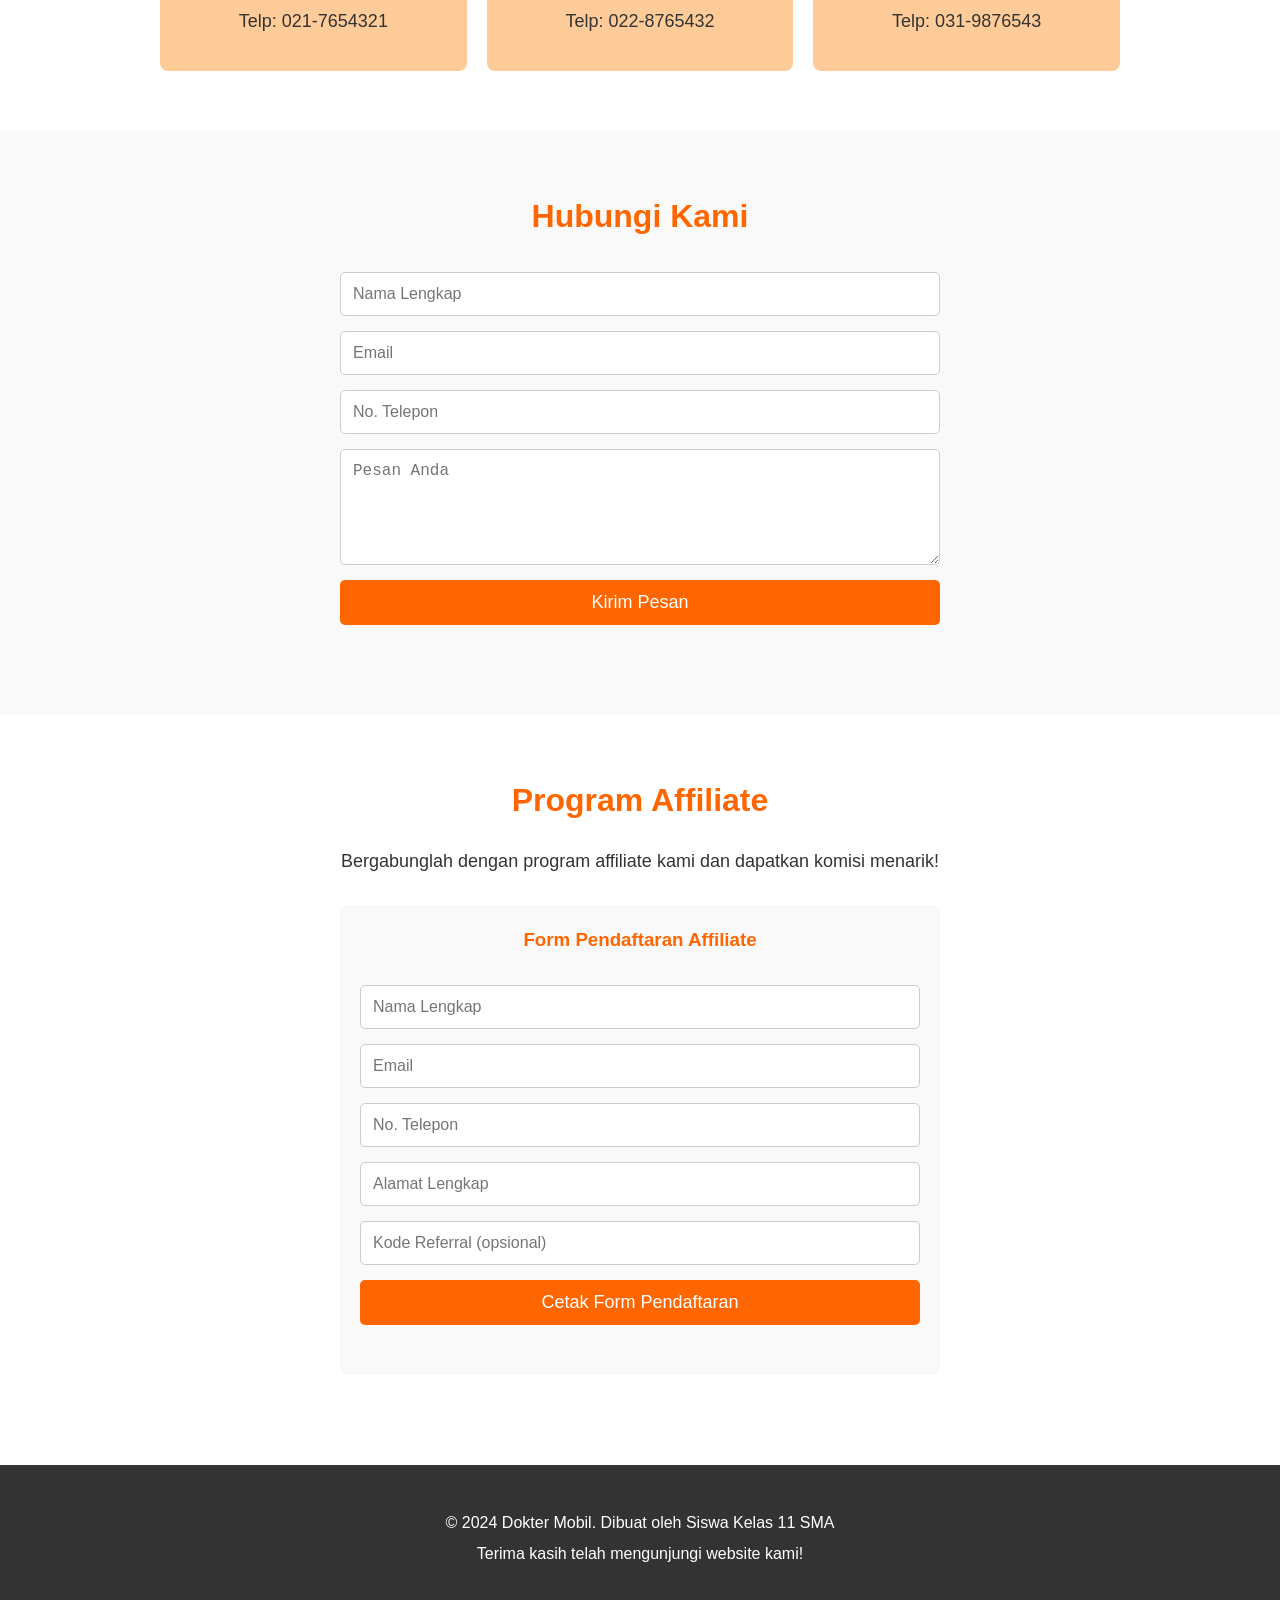
<file: index-simple.html>
<!DOCTYPE html>
<html lang="id">
<head>
    <meta charset="UTF-8">
    <meta name="viewport" content="width=device-width, initial-scale=1.0">
    <title>Dokter Mobil - Bengkel Terpercaya</title>
    <link rel="stylesheet" href="style-simple.css">
</head>
<body>
    
    <!-- Header / Navigasi -->
    <header>
        <div class="container">
            <h1>🚗 Dokter Mobil</h1>
            <nav>
                <a href="#home">Home</a>
                <a href="#about">About Us</a>
                <a href="#services">Services</a>
                <a href="#location">Lokasi</a>
                <a href="#contact">Hubungi Kami</a>
                <a href="#affiliate">Affiliate</a>
            </nav>
        </div>
    </header>

    <!-- Section Home -->
    <section id="home" class="hero">
        <div class="container">
            <h2>Selamat Datang di Dokter Mobil</h2>
            <p>Bengkel AC Mobil & Tune Up Terpercaya</p>
            <button onclick="tampilPromo()">Lihat Promo</button>
        </div>
    </section>

    <!-- Section About Us -->
    <section id="about">
        <div class="container">
            <h2>About Us</h2>
            <p>Dokter Mobil adalah bengkel spesialis AC mobil dan tune up yang telah berpengalaman lebih dari 15 tahun. Kami melayani dengan profesional dan menggunakan peralatan modern untuk memberikan hasil terbaik bagi kendaraan Anda.</p>
            <p>Visi kami adalah menjadi bengkel terpercaya di seluruh Indonesia dengan pelayanan terbaik dan harga terjangkau.</p>
        </div>
    </section>

    <!-- Section Services -->
    <section id="services">
        <div class="container">
            <h2>Services Kami</h2>
            <div class="services-grid">
                <div class="service-card">
                    <h3>Service AC Mobil</h3>
                    <p>Perbaikan dan perawatan AC mobil lengkap dengan garansi</p>
                    <p class="harga">Mulai Rp 99.000</p>
                </div>
                <div class="service-card">
                    <h3>Tune Up Mesin</h3>
                    <p>Tune up mesin untuk performa maksimal kendaraan Anda</p>
                    <p class="harga">Mulai Rp 150.000</p>
                </div>
                <div class="service-card">
                    <h3>Cuci Darah AC</h3>
                    <p>Pembersihan menyeluruh sistem AC mobil Anda</p>
                    <p class="harga">Mulai Rp 200.000</p>
                </div>
                <div class="service-card">
                    <h3>Matic Jet Clean</h3>
                    <p>Pembersihan transmisi matic untuk performa optimal</p>
                    <p class="harga">Mulai Rp 250.000</p>
                </div>
            </div>
        </div>
    </section>

    <!-- Section Lokasi -->
    <section id="location">
        <div class="container">
            <h2>Lokasi Cabang Kami</h2>
            <div class="location-grid">
                <div class="location-card">
                    <h3>Jakarta Selatan</h3>
                    <p>Jl. Fatmawati No. 123</p>
                    <p>Telp: 021-7654321</p>
                </div>
                <div class="location-card">
                    <h3>Bandung</h3>
                    <p>Jl. Soekarno Hatta No. 456</p>
                    <p>Telp: 022-8765432</p>
                </div>
                <div class="location-card">
                    <h3>Surabaya</h3>
                    <p>Jl. Ahmad Yani No. 789</p>
                    <p>Telp: 031-9876543</p>
                </div>
            </div>
        </div>
    </section>

    <!-- Section Hubungi Kami -->
    <section id="contact">
        <div class="container">
            <h2>Hubungi Kami</h2>
            <form id="contactForm">
                <input type="text" id="nama" placeholder="Nama Lengkap" required>
                <input type="email" id="email" placeholder="Email" required>
                <input type="tel" id="telepon" placeholder="No. Telepon" required>
                <textarea id="pesan" placeholder="Pesan Anda" rows="5" required></textarea>
                <button type="submit">Kirim Pesan</button>
            </form>
        </div>
    </section>

    <!-- Section Affiliate -->
    <section id="affiliate">
        <div class="container">
            <h2>Program Affiliate</h2>
            <p>Bergabunglah dengan program affiliate kami dan dapatkan komisi menarik!</p>
            
            <div id="formAffiliate">
                <h3>Form Pendaftaran Affiliate</h3>
                <form id="affiliateForm">
                    <input type="text" id="namaAffiliate" placeholder="Nama Lengkap" required>
                    <input type="email" id="emailAffiliate" placeholder="Email" required>
                    <input type="tel" id="telpAffiliate" placeholder="No. Telepon" required>
                    <input type="text" id="alamatAffiliate" placeholder="Alamat Lengkap" required>
                    <input type="text" id="kodeReferral" placeholder="Kode Referral (opsional)">
                    <button type="button" onclick="cetakForm()">Cetak Form Pendaftaran</button>
                </form>
            </div>
        </div>
    </section>

    <!-- Footer -->
    <footer>
        <div class="container">
            <p>&copy; 2024 Dokter Mobil. Dibuat oleh Siswa Kelas 11 SMA</p>
            <p>Terima kasih telah mengunjungi website kami!</p>
        </div>
    </footer>

    <script src="script-simple.js"></script>
</body>
</html>
</file>
<file: style-simple.css>
/* Reset Basic */
* {
    margin: 0;
    padding: 0;
    box-sizing: border-box;
}

body {
    font-family: Arial, sans-serif;
    line-height: 1.6;
    color: #333;
}

/* Container */
.container {
    max-width: 1000px;
    margin: 0 auto;
    padding: 20px;
}

/* Header */
header {
    background-color: #ff6600;
    color: white;
    padding: 15px 0;
    position: sticky;
    top: 0;
    z-index: 100;
}

header .container {
    display: flex;
    justify-content: space-between;
    align-items: center;
}

header h1 {
    font-size: 24px;
}

nav a {
    color: white;
    text-decoration: none;
    margin-left: 20px;
    font-size: 16px;
}

nav a:hover {
    text-decoration: underline;
}

/* Hero Section */
.hero {
    background-color: #ffcc99;
    text-align: center;
    padding: 60px 20px;
}

.hero h2 {
    font-size: 36px;
    margin-bottom: 10px;
    color: #ff6600;
}

.hero p {
    font-size: 20px;
    margin-bottom: 20px;
}

.hero button {
    background-color: #ff6600;
    color: white;
    border: none;
    padding: 12px 30px;
    font-size: 18px;
    cursor: pointer;
    border-radius: 5px;
}

.hero button:hover {
    background-color: #e55a00;
}

/* Section Umum */
section {
    padding: 40px 20px;
}

section h2 {
    text-align: center;
    font-size: 32px;
    margin-bottom: 20px;
    color: #ff6600;
}

section p {
    text-align: center;
    font-size: 18px;
    margin-bottom: 15px;
}

/* About Section */
#about {
    background-color: #fff;
}

/* Services Grid */
.services-grid {
    display: grid;
    grid-template-columns: repeat(2, 1fr);
    gap: 20px;
    margin-top: 30px;
}

.service-card {
    background-color: #f9f9f9;
    padding: 20px;
    border-radius: 8px;
    text-align: center;
    border: 2px solid #ff6600;
}

.service-card h3 {
    color: #ff6600;
    margin-bottom: 10px;
}

.service-card .harga {
    font-weight: bold;
    color: #333;
    margin-top: 10px;
}

/* Location Grid */
.location-grid {
    display: grid;
    grid-template-columns: repeat(3, 1fr);
    gap: 20px;
    margin-top: 30px;
}

.location-card {
    background-color: #ffcc99;
    padding: 20px;
    border-radius: 8px;
    text-align: center;
}

.location-card h3 {
    color: #ff6600;
    margin-bottom: 10px;
}

/* Contact Form */
#contact {
    background-color: #f9f9f9;
}

form {
    max-width: 600px;
    margin: 30px auto;
    display: flex;
    flex-direction: column;
    gap: 15px;
}

input, textarea {
    padding: 12px;
    font-size: 16px;
    border: 1px solid #ccc;
    border-radius: 5px;
}

button {
    background-color: #ff6600;
    color: white;
    border: none;
    padding: 12px;
    font-size: 18px;
    cursor: pointer;
    border-radius: 5px;
}

button:hover {
    background-color: #e55a00;
}

/* Affiliate Section */
#affiliate {
    background-color: #fff;
}

#formAffiliate {
    max-width: 600px;
    margin: 30px auto;
    padding: 20px;
    background-color: #f9f9f9;
    border-radius: 8px;
}

#formAffiliate h3 {
    text-align: center;
    color: #ff6600;
    margin-bottom: 20px;
}

/* Footer */
footer {
    background-color: #333;
    color: white;
    text-align: center;
    padding: 20px;
}

footer p {
    margin: 5px 0;
}

/* Responsive untuk layar kecil */
@media (max-width: 768px) {
    header .container {
        flex-direction: column;
    }
    
    nav a {
        margin: 5px 10px;
    }
    
    .services-grid {
        grid-template-columns: 1fr;
    }
    
    .location-grid {
        grid-template-columns: 1fr;
    }
}
</file>
